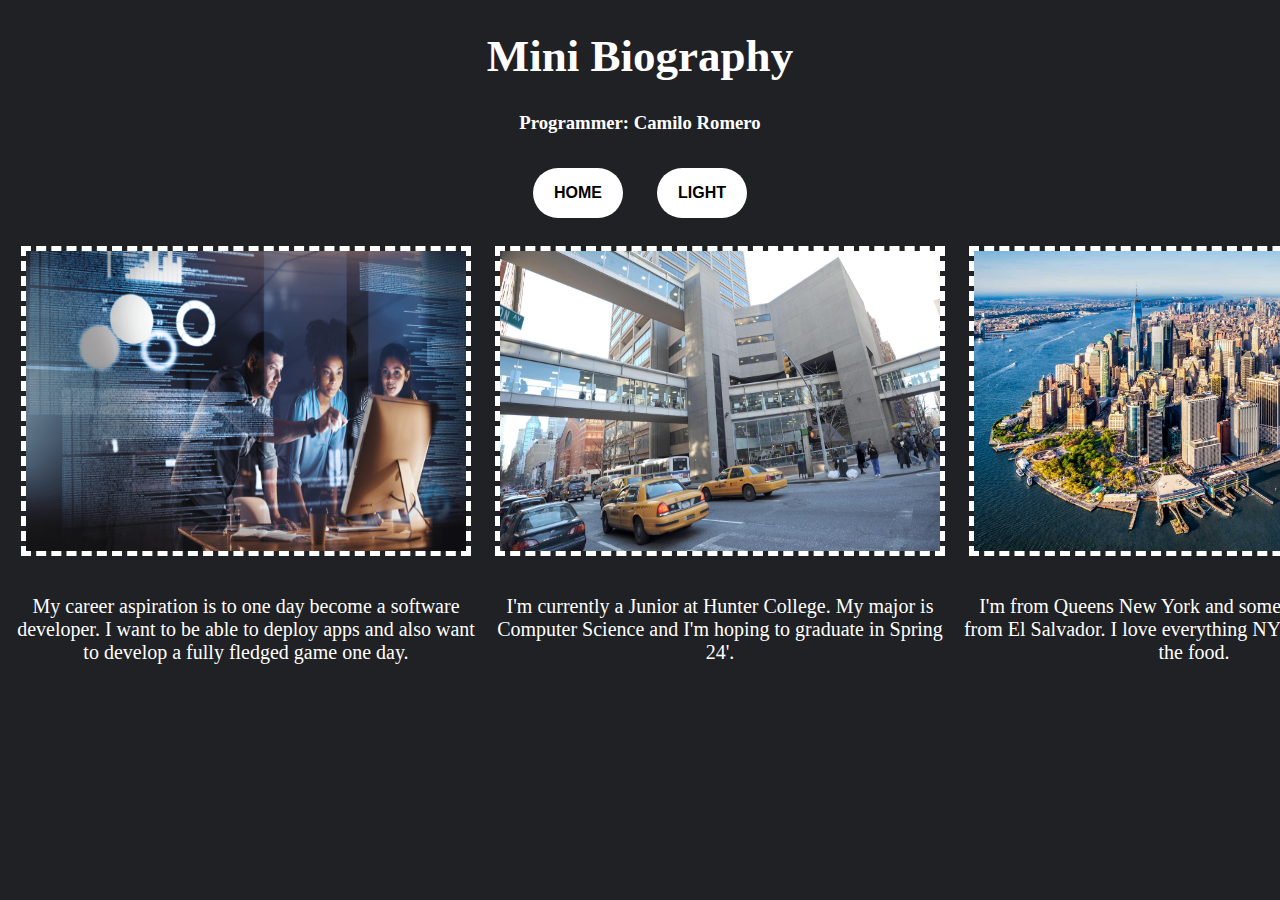
<file: bio.html>
<!DOCTYPE html>
<head>
    <!-- General meta -->
    <meta name="viewport" content="width=device-width, initial-scale=1.0">
    <meta charset="UTF-8">
                                        
    <link id="currentStyle" rel="stylesheet" type="text/css" href="css/darkmode.css">
    <!--LINKING OUR JAVASCEIPT-->
    <script src = "mode.js"> </script>

    <title>Mini Bio</title>
</head>
<body>
    <div class="container">
        <h1>Mini Biography</h1>
        <h3>Programmer: Camilo Romero</h3>
        <a href="index.html"><button class="buttons">HOME</button></a>
        <button id="toggle" class="buttons" onclick="swap()">LIGHT</button>
        <table>
            <tr>
                <td> <img src="images/softwaregoal.jpeg" style="height:300px;"/> </td>
                <td> <img src="images/hunter.jpeg" style="height: 300px;"/> </td>
                <td> <img src="images/newyork2.jpeg" style="height:300px;"/> </td>
            </tr>
            <tr>
                <td> <p>My career aspiration is to one day become a software developer. I want to be able to deploy apps and also want to develop a fully fledged game one day.</p> </td>
                <td> <p>I'm currently a Junior at Hunter College. My major is Computer Science and I'm hoping to graduate in Spring 24'.</p> </td>
                <td> <p>I'm from Queens New York and some of my family is from El Salvador. I love everything NYC has to offer and the food.</p> </td>
            </tr>
        </table>
    </div>
</body>
</file>
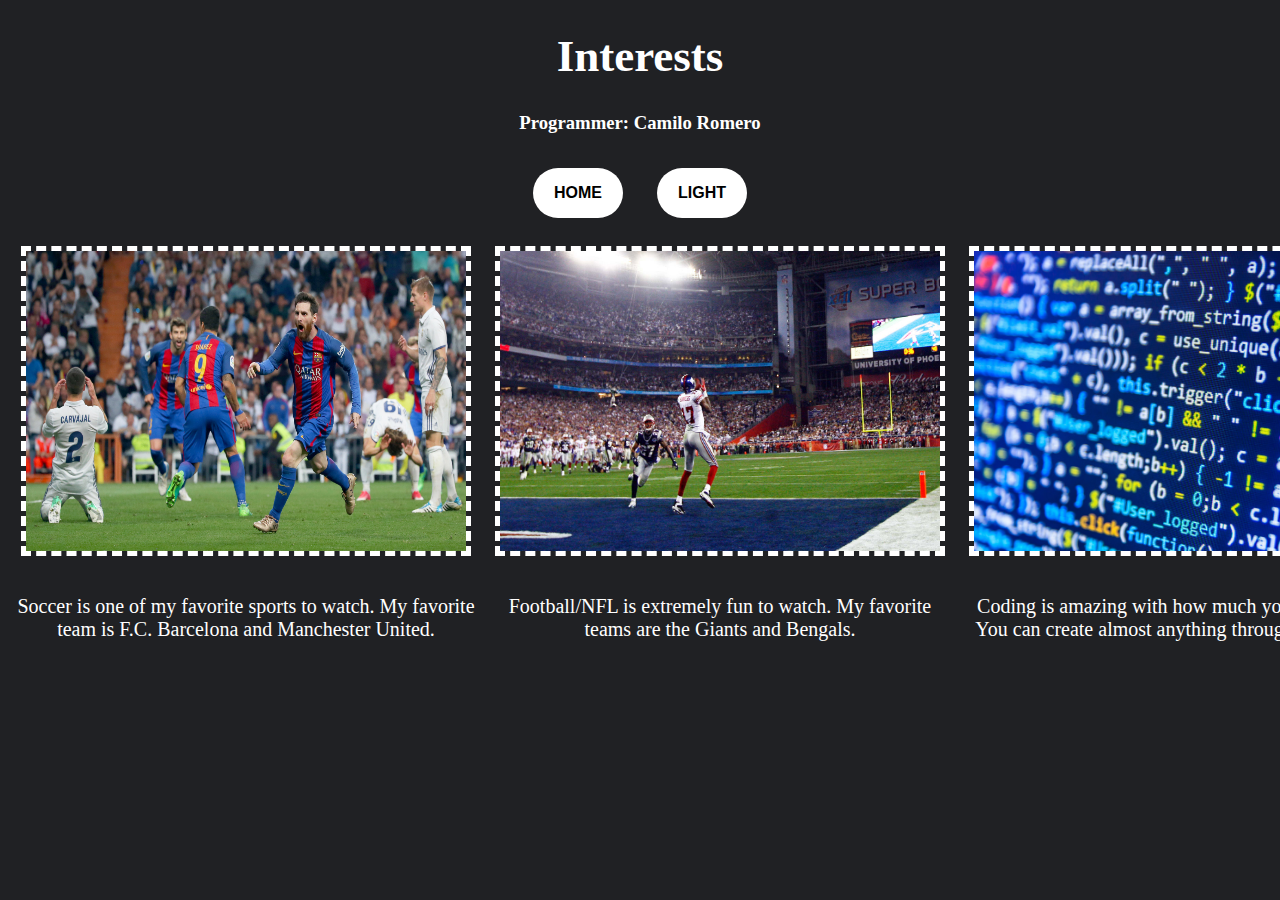
<file: likes.html>
<!DOCTYPE html>
<head>
    <!-- General meta -->
    <meta name="viewport" content="width=device-width, initial-scale=1.0">
    <meta charset="UTF-8">
                                        
    <link id="currentStyle" rel="stylesheet" type="text/css" href="css/darkmode.css">
    <!--LINKING OUR JAVASCEIPT-->
    <script src = "mode.js"> </script>

    <title>Interests</title>
</head>
<body>
    <div class="container">
        <h1>Interests</h1>
        <h3>Programmer: Camilo Romero</h3>
        <a href="index.html"><button class="buttons">HOME</button></a>
        <button id="toggle" class="buttons" onclick="swap()">LIGHT</button>
        <table>
            <tr>
                <td> <img src="images/soccer.jpeg" style="height:300px;"/> </td>
                <td> <img src="images/football.jpeg" style="height: 300px;"/> </td>
                <td> <img src="images/coding.jpeg" style="height:300px;"/> </td>
            </tr>
            <tr>
                <td> <p>Soccer is one of my favorite sports to watch. My favorite team is F.C. Barcelona and Manchester United.</p> </td>
                <td> <p>Football/NFL is extremely fun to watch. My favorite teams are the Giants and Bengals.</p> </td>
                <td> <p>Coding is amazing with how much you can do with it. You can create almost anything through programming.</p> </td>
            </tr>
        </table>
    </div>
</body>
</file>
<file: css/darkmode.css>
body{
    /* Used inspect element on google search page to get same color */
    background-color: rgba(32,33,36,1);
}

.container{
    text-align: center;
}

h1 {
    color:white;
    font-size: 45px;
}

h3{
    color:white;
}

.buttons{
    background-color:white;
    color:black;
    border-style: none;
    cursor: pointer;
    padding: 15px;
    font-weight:bold;
    margin:15px;
    font-size: 16px;
    transition:opacity .2s;
    width: 90px;
    height: 50px;
    border-radius: 45px;
}

.buttons:hover{
    opacity:.5;
}

.buttons:active{
    opacity:.2;
}

.centerImg{
    display: flex;
    flex-direction: column;
    align-items: center;
    justify-content: center;
}

img{
    width:440px;
    height: 260px;
    margin: 10px;
    border: 10px;
    border-style:dashed;
    border-color:white;
    border-width: 5px;
}

table{
    font-size:20px;
    color:white;
}
</file>
